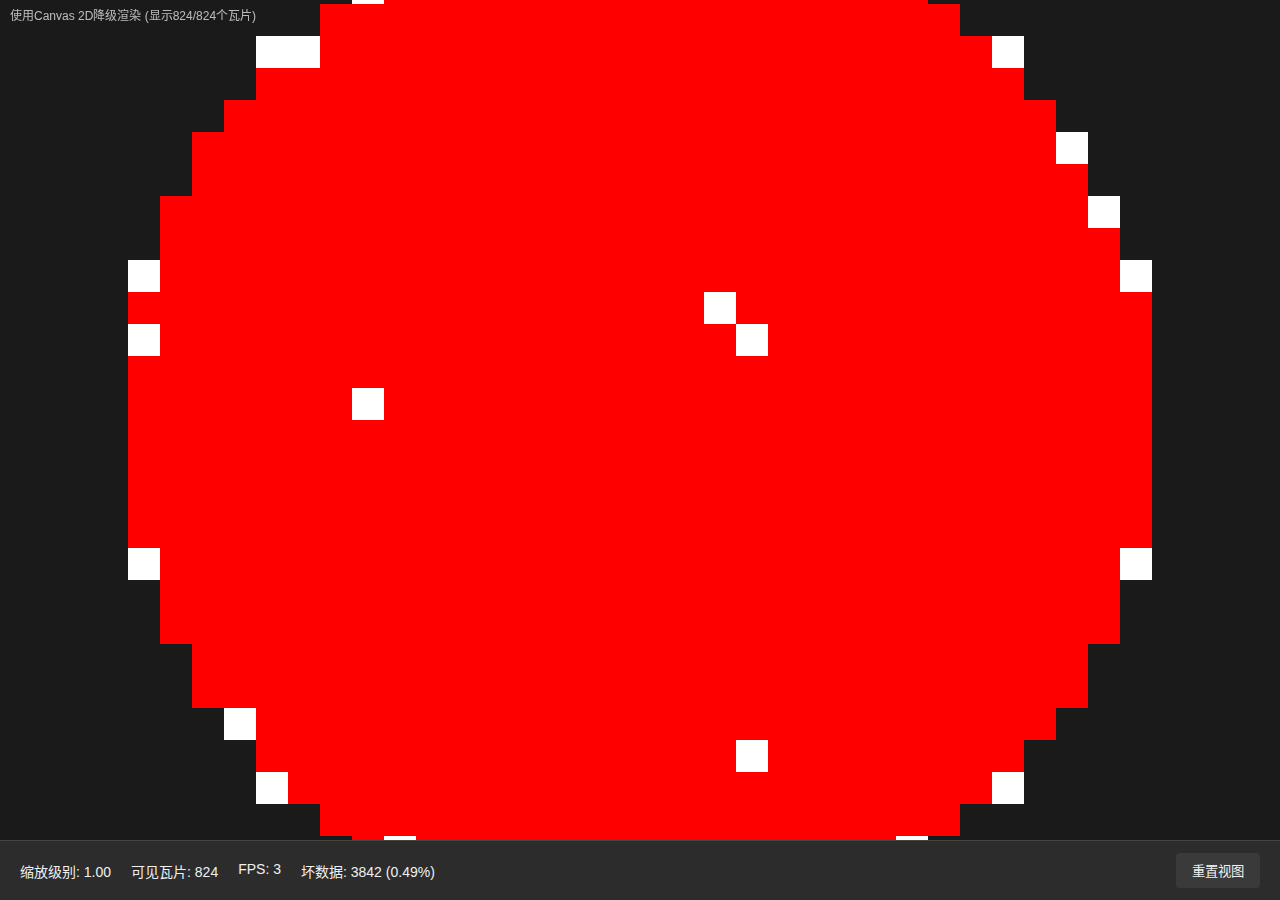
<file: index.html>
<!DOCTYPE html>
<html lang="zh-CN">
<head>
    <meta charset="UTF-8">
    <meta name="viewport" content="width=device-width, initial-scale=1.0">
    <title>圆形70万方块渲染器</title>
    <link rel="stylesheet" href="styles.css">
    <script src="src/main.js" type="module" defer></script>
</head>
<body>
    <div class="container">
        <canvas id="renderCanvas">
            你的浏览器似乎不支持或者禁用了 HTML5 <code>&lt;canvas&gt;</code> 元素。
        </canvas>
        <div class="controls">
            <div class="info-panel">
                <div class="info">
                    <span>缩放级别: </span><span id="zoomLevel">1.00</span>
                </div>
                <div class="info">
                    <span>可见瓦片: </span><span id="visibleTiles">0</span>
                </div>
                <div class="info">
                    <span>FPS: </span><span id="fps">0</span>
                </div>
                <div class="info">
                    <span>坏数据: </span><span id="badDataCount">0</span>
                </div>
            </div>
            <div class="buttons">
                <button id="resetView">重置视图</button>
            </div>
        </div>
    </div>
</body>
</html>
</file>
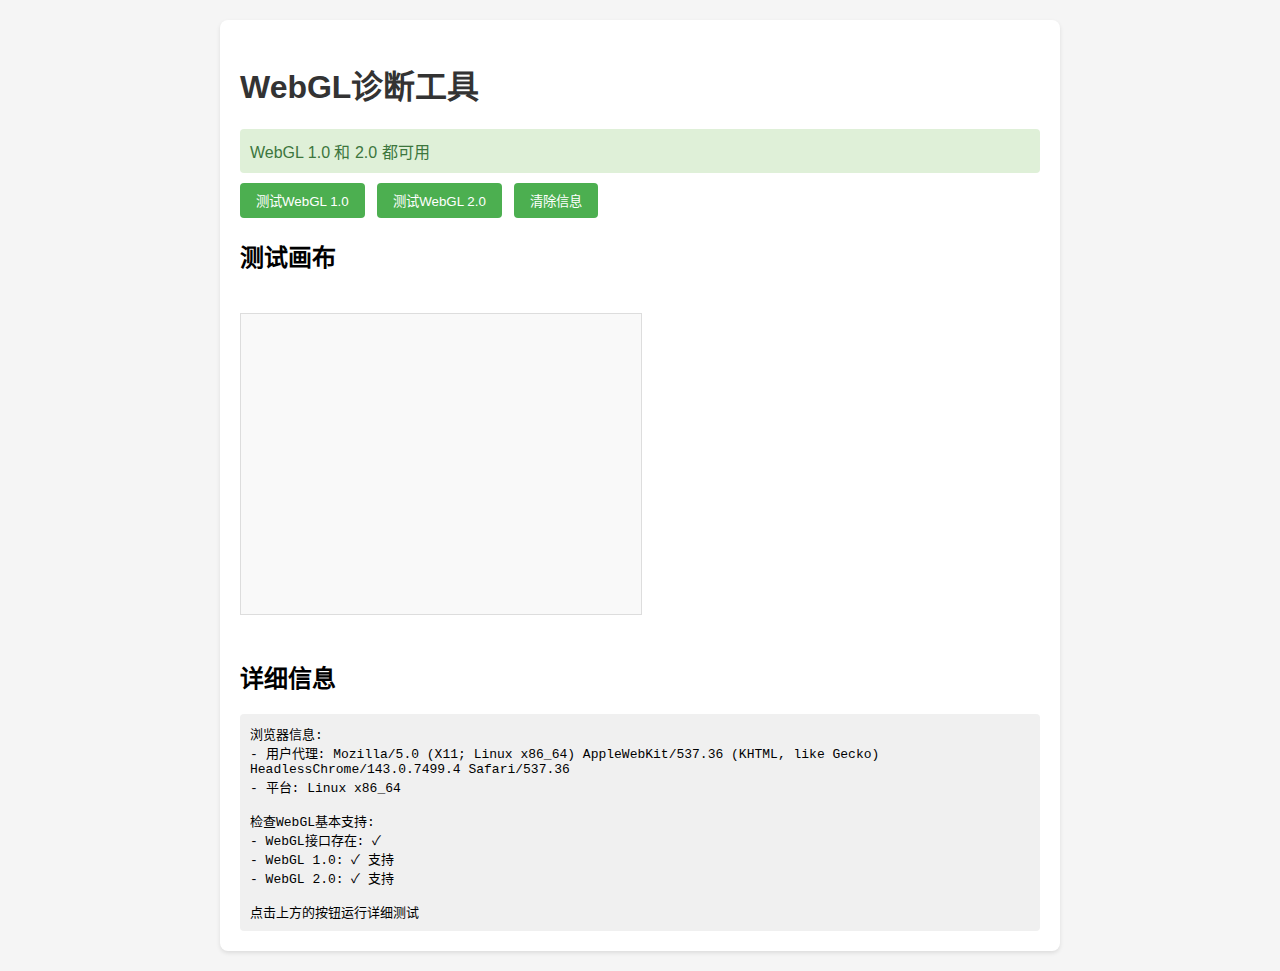
<file: debug/webgl-test.html>
<!DOCTYPE html>
<html lang="zh-CN">
<head>
    <meta charset="UTF-8">
    <meta name="viewport" content="width=device-width, initial-scale=1.0">
    <title>WebGL诊断工具</title>
    <style>
        body {
            font-family: Arial, sans-serif;
            margin: 0;
            padding: 20px;
            background-color: #f5f5f5;
        }
        .container {
            max-width: 800px;
            margin: 0 auto;
            background-color: white;
            padding: 20px;
            border-radius: 8px;
            box-shadow: 0 2px 4px rgba(0, 0, 0, 0.1);
        }
        h1 {
            color: #333;
        }
        canvas {
            border: 1px solid #ddd;
            margin: 20px 0;
            background-color: #f9f9f9;
        }
        #info {
            font-family: monospace;
            white-space: pre-wrap;
            background-color: #f0f0f0;
            padding: 10px;
            border-radius: 4px;
            overflow-x: auto;
        }
        .status {
            padding: 10px;
            margin: 10px 0;
            border-radius: 4px;
        }
        .success {
            background-color: #dff0d8;
            color: #3c763d;
        }
        .error {
            background-color: #f2dede;
            color: #a94442;
        }
        .warning {
            background-color: #fcf8e3;
            color: #8a6d3b;
        }
        button {
            padding: 8px 16px;
            background-color: #4CAF50;
            color: white;
            border: none;
            border-radius: 4px;
            cursor: pointer;
            margin-right: 8px;
        }
        button:hover {
            background-color: #45a049;
        }
    </style>
</head>
<body>
    <div class="container">
        <h1>WebGL诊断工具</h1>
        
        <div id="status" class="status">检查中...</div>
        
        <div>
            <button id="testWebGL1">测试WebGL 1.0</button>
            <button id="testWebGL2">测试WebGL 2.0</button>
            <button id="clearInfo">清除信息</button>
        </div>
        
        <h2>测试画布</h2>
        <canvas id="testCanvas" width="400" height="300">您的浏览器不支持Canvas</canvas>
        
        <h2>详细信息</h2>
        <div id="info"></div>
    </div>

    <script>
        // DOM元素
        const statusDiv = document.getElementById('status');
        const infoDiv = document.getElementById('info');
        const canvas = document.getElementById('testCanvas');
        
        // 设置状态显示
        function setStatus(message, type) {
            statusDiv.textContent = message;
            statusDiv.className = 'status ' + type;
        }
        
        // 显示信息
        function log(message) {
            infoDiv.textContent += message + '\n';
        }
        
        // 清除信息
        function clearInfo() {
            infoDiv.textContent = '';
        }
        
        // 检测WebGL支持
        function testWebGL(version) {
            clearInfo();
            let gl = null;
            const contextName = version === 1 ? 'webgl' : 'webgl2';
            const versionStr = version === 1 ? 'WebGL 1.0' : 'WebGL 2.0';
            
            log(`测试 ${versionStr} 支持...`);
            
            try {
                // 尝试获取WebGL上下文
                gl = canvas.getContext(contextName);
                
                if (!gl) {
                    if (version === 1) {
                        // 尝试使用实验性WebGL
                        log('尝试使用experimental-webgl...');
                        gl = canvas.getContext('experimental-webgl');
                    }
                }
                
                if (gl) {
                    setStatus(`${versionStr} 支持正常！`, 'success');
                    log(`成功创建 ${versionStr} 上下文`);
                    
                    // 获取WebGL信息
                    log('\n基本信息:');
                    log(`- 上下文名称: ${contextName}`);
                    log(`- 画布尺寸: ${canvas.width}x${canvas.height}`);
                    
                    // 获取扩展信息
                    const debugInfo = gl.getExtension('WEBGL_debug_renderer_info');
                    if (debugInfo) {
                        log('\nWebGL硬件信息:');
                        log(`- WebGL供应商: ${gl.getParameter(debugInfo.UNMASKED_VENDOR_WEBGL)}`);
                        log(`- WebGL渲染器: ${gl.getParameter(debugInfo.UNMASKED_RENDERER_WEBGL)}`);
                    } else {
                        log('\n无法获取WebGL硬件信息（WEBGL_debug_renderer_info 扩展不可用）');
                    }
                    
                    // 获取其他重要信息
                    log('\nWebGL基本参数:');
                    log(`- WebGL版本: ${gl.getParameter(gl.VERSION)}`);
                    log(`- GLSL版本: ${gl.getParameter(gl.SHADING_LANGUAGE_VERSION)}`);
                    log(`- WebGL供应商: ${gl.getParameter(gl.VENDOR)}`);
                    log(`- WebGL渲染器: ${gl.getParameter(gl.RENDERER)}`);
                    
                    // 绘制一些内容
                    drawScene(gl);
                    
                    // 列出所有支持的扩展
                    const extensions = gl.getSupportedExtensions();
                    log(`\n支持的扩展 (${extensions.length}个):`);
                    extensions.forEach(ext => log(`- ${ext}`));
                    
                } else {
                    setStatus(`您的浏览器不支持 ${versionStr}`, 'error');
                    log(`创建 ${versionStr} 上下文失败`);
                    log('可能的原因:');
                    log('1. 您的浏览器不支持WebGL或已禁用');
                    log('2. 显卡驱动不支持或已过期');
                    log('3. 硬件加速已被禁用');
                    log('\n尝试解决方法:');
                    log('- 更新浏览器到最新版本');
                    log('- 更新显卡驱动');
                    log('- 在浏览器设置中启用硬件加速');
                    log('- 尝试使用Chrome或Firefox浏览器');
                }
            } catch (error) {
                setStatus(`测试 ${versionStr} 时发生错误`, 'error');
                log(`错误: ${error.message}`);
                console.error(error);
            }
        }
        
        // 在WebGL上下文中绘制一个简单的场景
        function drawScene(gl) {
            // 设置清除颜色
            gl.clearColor(0.9, 0.9, 0.9, 1.0);
            gl.clear(gl.COLOR_BUFFER_BIT);
            
            // 创建着色器程序
            const vertexShaderSource = `
                attribute vec4 a_position;
                void main() {
                    gl_Position = a_position;
                }
            `;
            
            const fragmentShaderSource = `
                precision mediump float;
                void main() {
                    gl_FragColor = vec4(0.0, 0.6, 1.0, 1.0);
                }
            `;
            
            // 创建着色器
            function createShader(gl, type, source) {
                const shader = gl.createShader(type);
                gl.shaderSource(shader, source);
                gl.compileShader(shader);
                const success = gl.getShaderParameter(shader, gl.COMPILE_STATUS);
                if (success) {
                    return shader;
                }
                console.log(gl.getShaderInfoLog(shader));
                gl.deleteShader(shader);
                return null;
            }
            
            // 创建程序
            function createProgram(gl, vertexShader, fragmentShader) {
                const program = gl.createProgram();
                gl.attachShader(program, vertexShader);
                gl.attachShader(program, fragmentShader);
                gl.linkProgram(program);
                const success = gl.getProgramParameter(program, gl.LINK_STATUS);
                if (success) {
                    return program;
                }
                console.log(gl.getProgramInfoLog(program));
                gl.deleteProgram(program);
                return null;
            }
            
            try {
                // 编译着色器
                const vertexShader = createShader(gl, gl.VERTEX_SHADER, vertexShaderSource);
                const fragmentShader = createShader(gl, gl.FRAGMENT_SHADER, fragmentShaderSource);
                
                // 创建程序
                const program = createProgram(gl, vertexShader, fragmentShader);
                
                // 获取属性位置
                const positionAttributeLocation = gl.getAttribLocation(program, "a_position");
                
                // 创建位置缓冲区
                const positionBuffer = gl.createBuffer();
                gl.bindBuffer(gl.ARRAY_BUFFER, positionBuffer);
                
                // 三个三角形的顶点
                const positions = [
                    0.0, 0.5,
                    -0.5, -0.5,
                    0.5, -0.5
                ];
                gl.bufferData(gl.ARRAY_BUFFER, new Float32Array(positions), gl.STATIC_DRAW);
                
                // 使用程序
                gl.useProgram(program);
                
                // 启用属性
                gl.enableVertexAttribArray(positionAttributeLocation);
                gl.bindBuffer(gl.ARRAY_BUFFER, positionBuffer);
                gl.vertexAttribPointer(positionAttributeLocation, 2, gl.FLOAT, false, 0, 0);
                
                // 绘制
                gl.drawArrays(gl.TRIANGLES, 0, 3);
                
                log('\n成功绘制了一个蓝色三角形!');
            } catch (error) {
                log(`绘制测试失败: ${error.message}`);
                console.error(error);
            }
        }
        
        // 初始检查
        function initialCheck() {
            clearInfo();
            log('浏览器信息:');
            log(`- 用户代理: ${navigator.userAgent}`);
            log(`- 平台: ${navigator.platform}`);
            log('\n检查WebGL基本支持:');
            
            if (window.WebGLRenderingContext) {
                log('- WebGL接口存在: ✓');
                
                // 测试WebGL1
                try {
                    const testCanvas = document.createElement('canvas');
                    const gl1 = testCanvas.getContext('webgl') || testCanvas.getContext('experimental-webgl');
                    
                    if (gl1) {
                        log('- WebGL 1.0: ✓ 支持');
                        setStatus('WebGL 1.0 可用', 'success');
                    } else {
                        log('- WebGL 1.0: ✗ 不支持');
                        setStatus('WebGL 1.0 不可用', 'warning');
                    }
                } catch (e) {
                    log(`- WebGL 1.0: ✗ 错误 (${e.message})`);
                    setStatus('WebGL 1.0 检测错误', 'error');
                }
                
                // 测试WebGL2
                try {
                    const testCanvas = document.createElement('canvas');
                    const gl2 = testCanvas.getContext('webgl2');
                    
                    if (gl2) {
                        log('- WebGL 2.0: ✓ 支持');
                        setStatus('WebGL 1.0 和 2.0 都可用', 'success');
                    } else {
                        log('- WebGL 2.0: ✗ 不支持');
                    }
                } catch (e) {
                    log(`- WebGL 2.0: ✗ 错误 (${e.message})`);
                }
                
            } else {
                log('- WebGL接口不存在: ✗');
                setStatus('您的浏览器不支持WebGL', 'error');
            }
            
            log('\n点击上方的按钮运行详细测试');
        }
        
        // 添加事件监听器
        document.getElementById('testWebGL1').addEventListener('click', () => testWebGL(1));
        document.getElementById('testWebGL2').addEventListener('click', () => testWebGL(2));
        document.getElementById('clearInfo').addEventListener('click', clearInfo);
        
        // 初始检查
        initialCheck();
    </script>
</body>
</html>
</file>
<file: styles.css>
* {
    margin: 0;
    padding: 0;
    box-sizing: border-box;
}

body {
    font-family: 'Arial', sans-serif;
    background-color: #1e1e1e;
    color: #f0f0f0;
    overflow: hidden;
}

.container {
    width: 100vw;
    height: 100vh;
    display: flex;
    flex-direction: column;
}

#renderCanvas {
    width: 100%;
    height: calc(100% - 60px);
    display: block;
    background-color: #000;
}

.controls {
    height: 60px;
    display: flex;
    justify-content: space-between;
    align-items: center;
    padding: 0 20px;
    background-color: #2c2c2c;
    border-top: 1px solid #444;
}

.info-panel {
    display: flex;
    gap: 20px;
}

.info {
    font-size: 14px;
}

.buttons {
    display: flex;
    gap: 10px;
}

button {
    padding: 8px 16px;
    background-color: #3a3a3a;
    color: #f0f0f0;
    border: none;
    border-radius: 4px;
    cursor: pointer;
    transition: background-color 0.2s;
}

button:hover {
    background-color: #4a4a4a;
}

button:active {
    background-color: #555;
}
</file>
